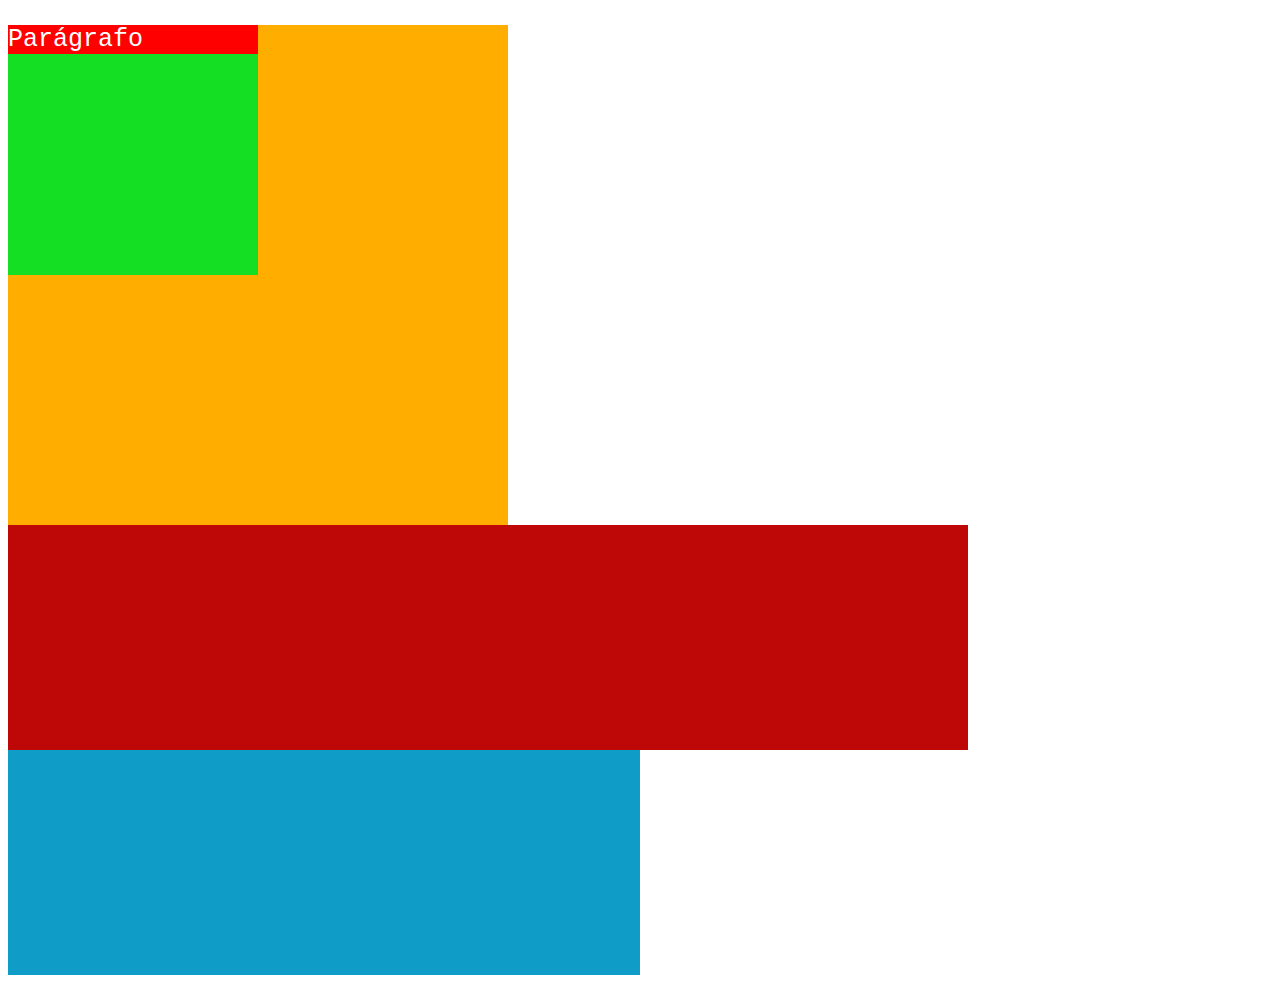
<file: ATIVIDADE 1/index.html>
<!DOCTYPE html>
<html lang="pt-br">
<head>
    <meta charset="UTF-8">
    <meta http-equiv="X-UA-Compatible" content="IE=edge">
    <meta name="viewport" content="width=device-width, initial-scale=1.0">
    <title>Atividade 01</title>
</head>
<body>
            <div style="background-color: #ffae00; width: 500px; height: 500px;">

                <div style="background-color: #15DF22; height: 50%; width: 50%;">
                
                <p style="color: white; background-color: red; 
                font-size: 25px; font-family: monospace; font-weight: 500;">Parágrafo</p>
                
                </div>

            </div>

            <div style="background-color: rgb(15, 156, 199); width: 50%; height: 50vh;">

                <div style="width: 75vw; height: 50%; background-color: rgb(190, 8, 8);"></div>

            </div>

            
</body>
</html>
</file>
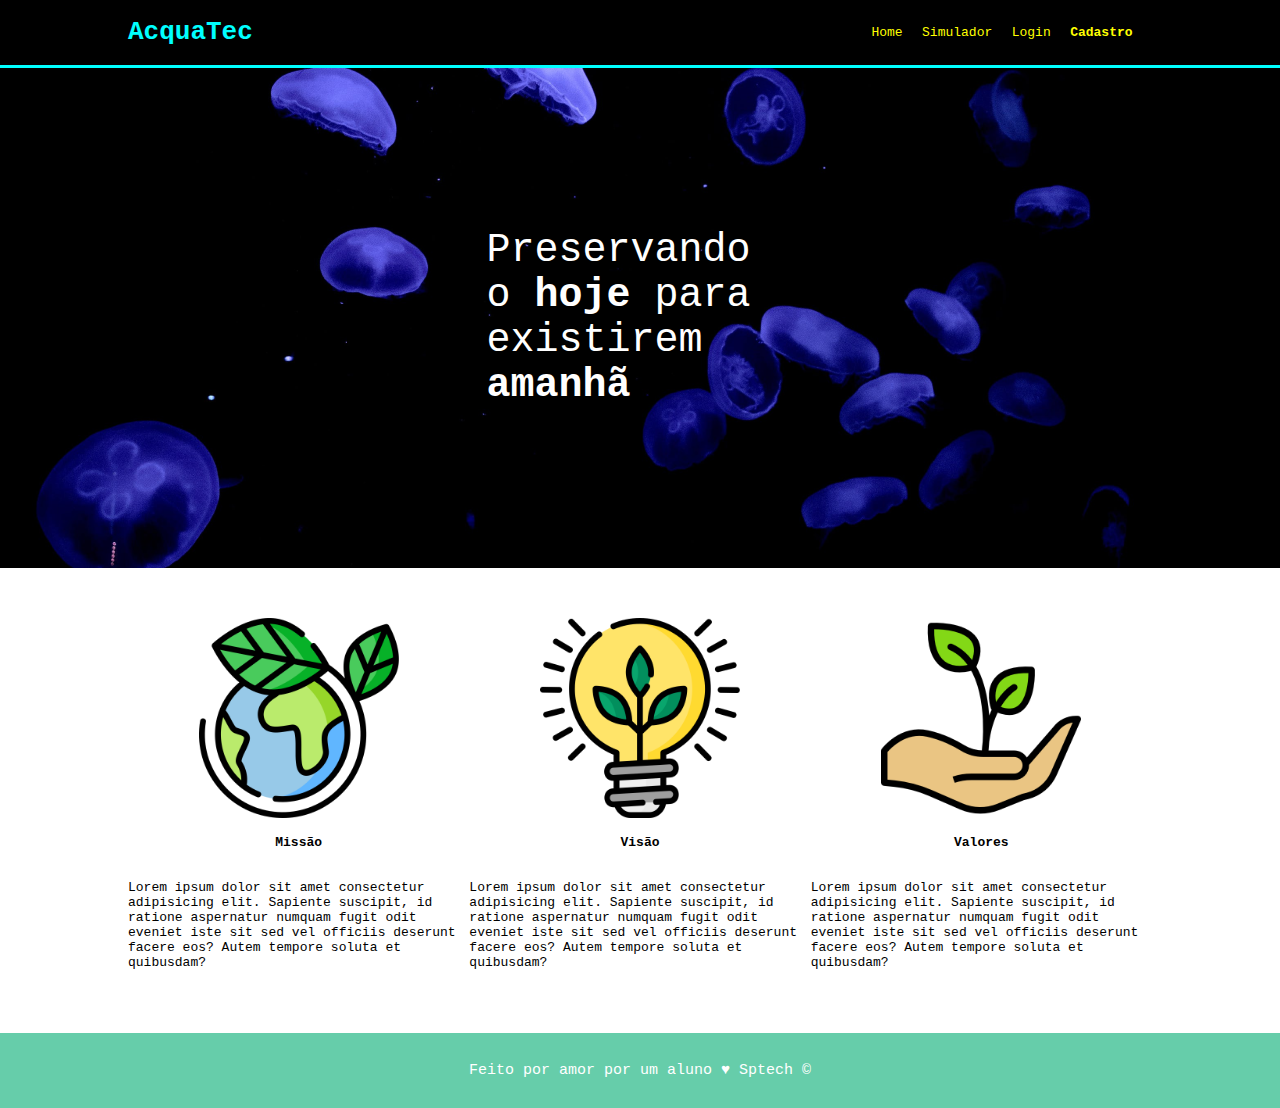
<file: ATIVIDADE 3/index.html>
<!DOCTYPE html>
<html lang="en">

<head>
    <meta charset="UTF-8">
    <meta http-equiv="X-UA-Compatible" content="IE=edge">
    <meta name="viewport" content="width=device-width, initial-scale=1.0">
    <title>Home</title>
    <link rel="stylesheet" href="style.css">
</head>

<body>

    <!-- COMEÇO DO CABEÇALHO -->

    <div class="header">
        <div class="container">
            <h1 class="title">AcquaTec</h1>

            <ul class="navBar">
                <li>
                    <a href="index.html">Home</a>
                </li>
                <li>
                    <a href="#">Simulador</a>
                </li>
                <li>
                    <a href="login.html">Login</a>
                </li>
                <li class="aqui">
                    <a href="cadastro.html">Cadastro</a>
                </li>
            </ul>
        </div>
    </div>

    <!-- FIM DO CABEÇALHO -->

    <!-- COMEÇO DO BANNER - INDEX -->

    <div class="banner">

        <div class="container">

            <p>
                Preservando o <span> hoje </span> para existirem <span>amanhã</span>
            </p>

        </div>

    </div>

    <!-- FIM DO BANNER - INDEX -->

    <!-- COMEÇO DO SOCIAL -->

    <div class="social">
        <div class="container">
            <div class="boxes">
                <div class="box">
                    <img src="imgs/planet-earth_color.png" alt="">
                    <h4> Missão </h4>
                    <p>
                        Lorem ipsum dolor sit amet consectetur adipisicing elit. Sapiente suscipit, id ratione aspernatur numquam fugit odit eveniet iste sit sed vel officiis deserunt facere eos? Autem tempore soluta et quibusdam?
                    </p>
                </div>

                <div class="box">
                    <img src="imgs/lightbulb_color.png" alt="">
                    <h4> Visão </h4>
                    <p>
                        Lorem ipsum dolor sit amet consectetur adipisicing elit. Sapiente suscipit, id ratione aspernatur numquam fugit odit eveniet iste sit sed vel officiis deserunt facere eos? Autem tempore soluta et quibusdam?
                    </p>
                </div>

                <div class="box">
                    <img src="imgs/growth_color.png" alt="">
                    <h4> Valores </h4>
                    <p>
                        Lorem ipsum dolor sit amet consectetur adipisicing elit. Sapiente suscipit, id ratione aspernatur numquam fugit odit eveniet iste sit sed vel officiis deserunt facere eos? Autem tempore soluta et quibusdam?
                    </p>
                </div>
            </div>
        </div>
    </div>

    <!-- FIM DO SOCIAL -->

    <!-- COMEÇO DO FOOTER -->

    <div class="footer">
        <div class="container">
            <p>
                Feito por amor por um aluno &hearts; Sptech &copy;
            </p>
        </div>
    </div>

    <!-- FIM DO FOOTER -->

</body>

</html>
</file>
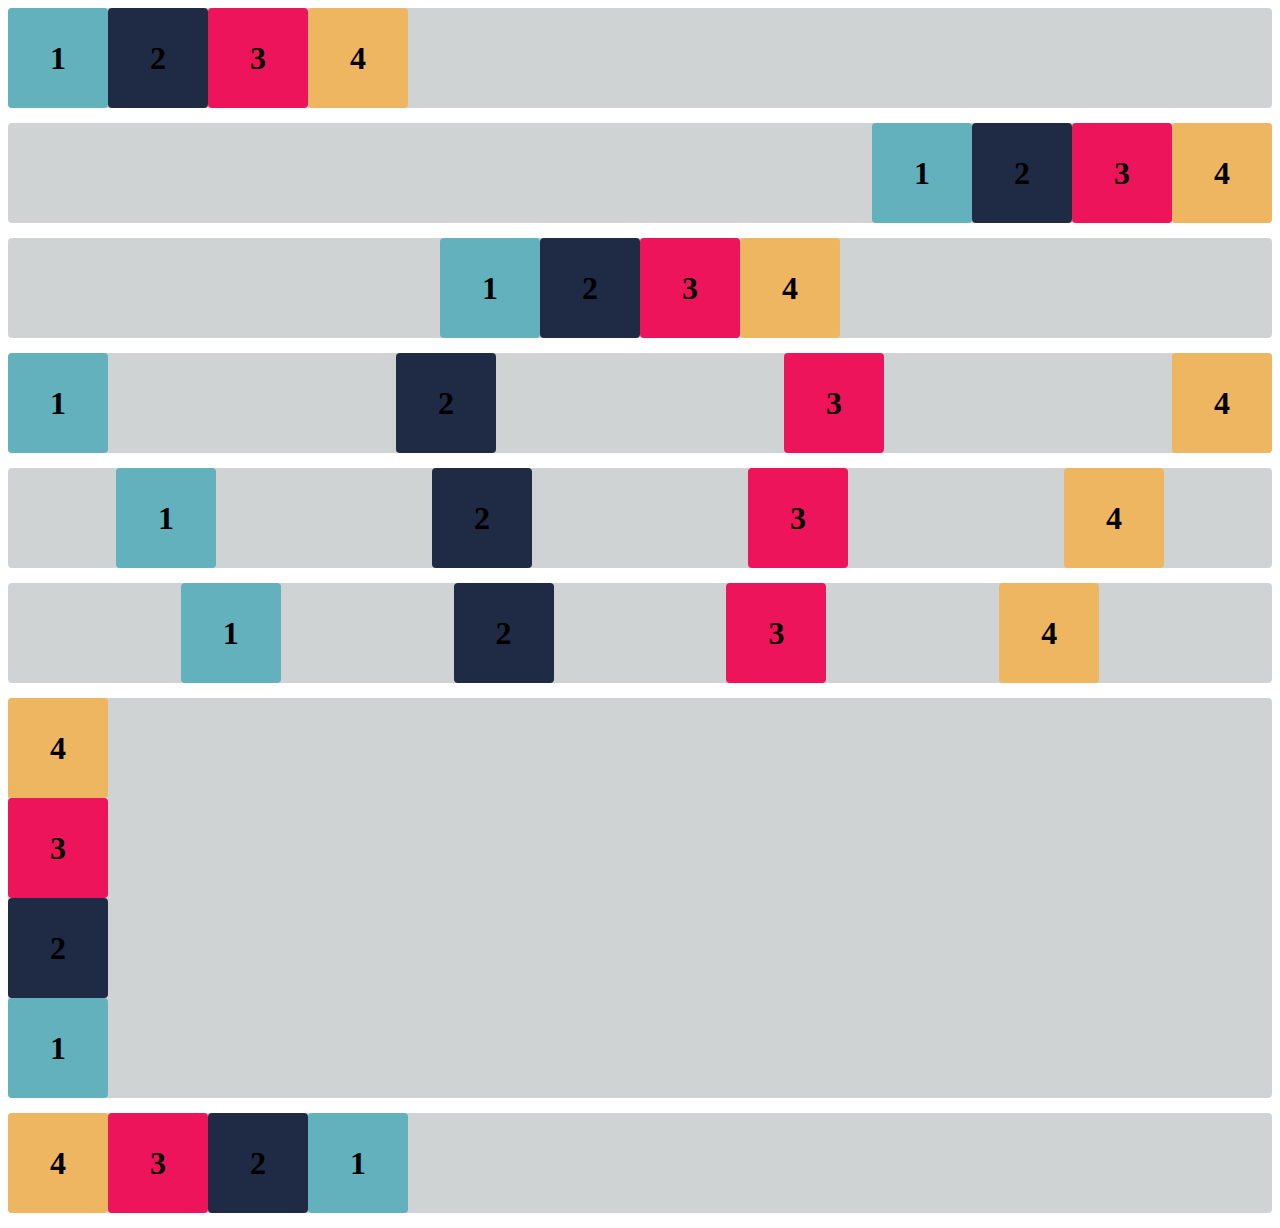
<file: ATIVIDADE 4/index.html>
<!DOCTYPE html>
<html lang="pt-BR">

<head>
    <meta charset="UTF-8">
    <meta http-equiv="X-UA-Compatible" content="IE=edge">
    <meta name="viewport" content="width=device-width, initial-scale=1.0">
    <title>Flex-box</title>
    <link rel="stylesheet" href="estilo.css">
</head>

<body>

    <div class="base container1">
        <div class="flex-item box1"><h1>1</h1></div>
        <div class="flex-item box2"><h1>2</h1></div>
        <div class="flex-item box3"><h1>3</h1></div>
        <div class="flex-item box4"><h1>4</h1></div>
    </div>
    <div class="base container2">
        <div class="flex-item box1"><h1>1</h1></div>
        <div class="flex-item box2"><h1>2</h1></div>
        <div class="flex-item box3"><h1>3</h1></div>
        <div class="flex-item box4"><h1>4</h1></div>
    </div>
    <div class="base container3">
        <div class="flex-item box1"><h1>1</h1></div>
        <div class="flex-item box2"><h1>2</h1></div>
        <div class="flex-item box3"><h1>3</h1></div>
        <div class="flex-item box4"><h1>4</h1></div>
    </div>
    <div class="base container4">
        <div class="flex-item box1"><h1>1</h1></div>
        <div class="flex-item box2"><h1>2</h1></div>
        <div class="flex-item box3"><h1>3</h1></div>
        <div class="flex-item box4"><h1>4</h1></div>
    </div>
    <div class="base container5">
        <div class="flex-item box1"><h1>1</h1></div>
        <div class="flex-item box2"><h1>2</h1></div>
        <div class="flex-item box3"><h1>3</h1></div>
        <div class="flex-item box4"><h1>4</h1></div>
    </div>
    <div class="base container6">
        <div class="flex-item box1"><h1>1</h1></div>
        <div class="flex-item box2"><h1>2</h1></div>
        <div class="flex-item box3"><h1>3</h1></div>
        <div class="flex-item box4"><h1>4</h1></div>
    </div>

    <div class="base container-exercicioB">
        <div class="flex-item box1"><h1>1</h1></div>
        <div class="flex-item box2"><h1>2</h1></div>
        <div class="flex-item box3"><h1>3</h1></div>
        <div class="flex-item box4"><h1>4</h1></div>
    </div>
    <div class="base container-desafio">
        <div class="flex-item box1"><h1>1</h1></div>
        <div class="flex-item box2"><h1>2</h1></div>
        <div class="flex-item box3"><h1>3</h1></div>
        <div class="flex-item box4"><h1>4</h1></div>
    </div>


</body>

</html>
</file>
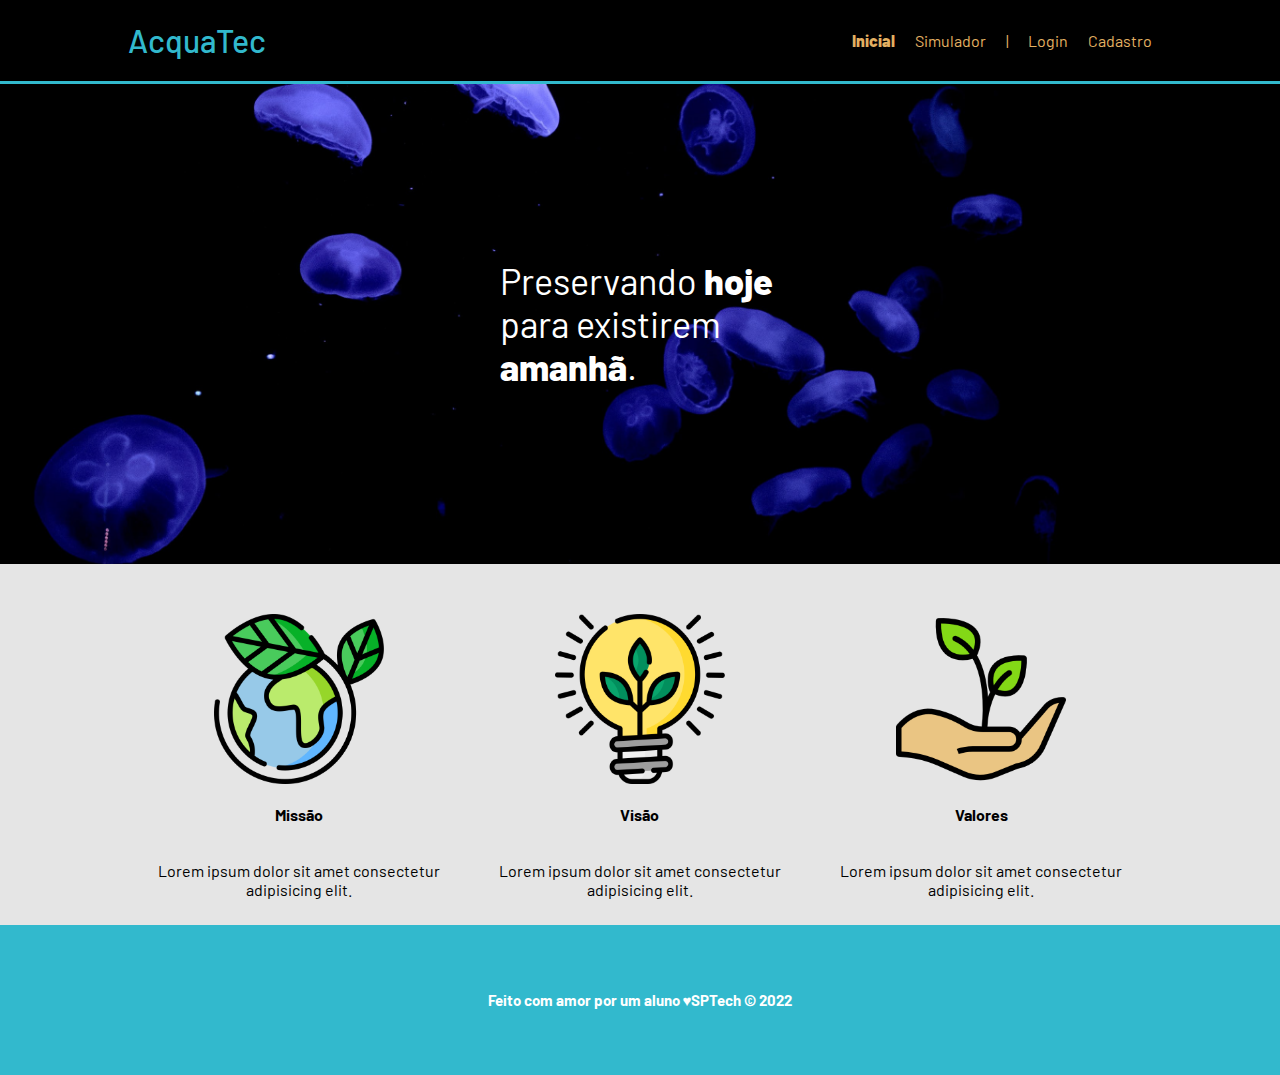
<file: ATIVIDADE 5/public/index.html>
<!DOCTYPE html>
<html lang="en">

<head>
    <meta charset="UTF-8">
    <meta http-equiv="X-UA-Compatible" content="IE=edge">
    <meta name="viewport" content="width=device-width, initial-scale=1.0">

    <title>AcquaTec | Página Inicial</title>

    <script src="./js/funcoes.js"></script>

    <link rel="icon" href="./assets/icon/favicon.ico">
    <link rel="stylesheet" href="./css/style.css">
    <link rel="preconnect" href="https://fonts.gstatic.com">
    <!-- <link
        href="https://fonts.googleapis.com/css2?family=Exo+2:ital,wght@0,100;0,200;0,300;0,400;0,500;0,600;0,700;0,800;0,900;1,100;1,200;1,300;1,400;1,500;1,600;1,700;1,800;1,900&display=swap"
        rel="stylesheet"> -->
</head>

<body>
    <div class="header">
        <div class="container">
            <h1 class="titulo">AcquaTec</h1>
            <ul class="navbar">
                <li class="agora">Inicial</li>
                <li>
                    <a href="./simulador.html">Simulador</a>
                </li>
                <li>|</li>
                <li>
                    <a href="./login.html">Login</a>
                </li>
                <li>
                    <a href="./cadastro.html">Cadastro</a>
                </li>
            </ul>
        </div>
    </div>

    <div class="banner">
        <div class="container">
            <p>
                Preservando <span>hoje</span> para existirem <span>amanhã</span>.
            </p>
        </div>
    </div>

    <div class="social">
        <div class="container">
            <div class="boxes">
                <div class="box">
                    <img src="./assets/imgs/planet-earth_color.png" alt="icone da missão">
                    <h4>Missão</h4>
                    <p>Lorem ipsum dolor sit amet consectetur adipisicing elit.</p>
                </div>

                <div class="box">
                    <img src="./assets/imgs/lightbulb_color.png" alt="icone da visão">
                    <h4>Visão</h4>
                    <p>Lorem ipsum dolor sit amet consectetur adipisicing elit.</p>
                </div>

                <div class="box">
                    <img src="./assets/imgs/growth_color.png" alt="icone dos valores">
                    <h4>Valores</h4>
                    <p>Lorem ipsum dolor sit amet consectetur adipisicing elit.</p>
                </div>
            </div>
        </div>


    </div>

    <!--footer inicio-->
    <div class="footer">
        <div class="container">
            <h4>Feito com amor por um aluno &hearts;SPTech &copy; 2022</h4>
        </div>
    </div>
    <!--footer fim-->
</body>

</html>
</file>
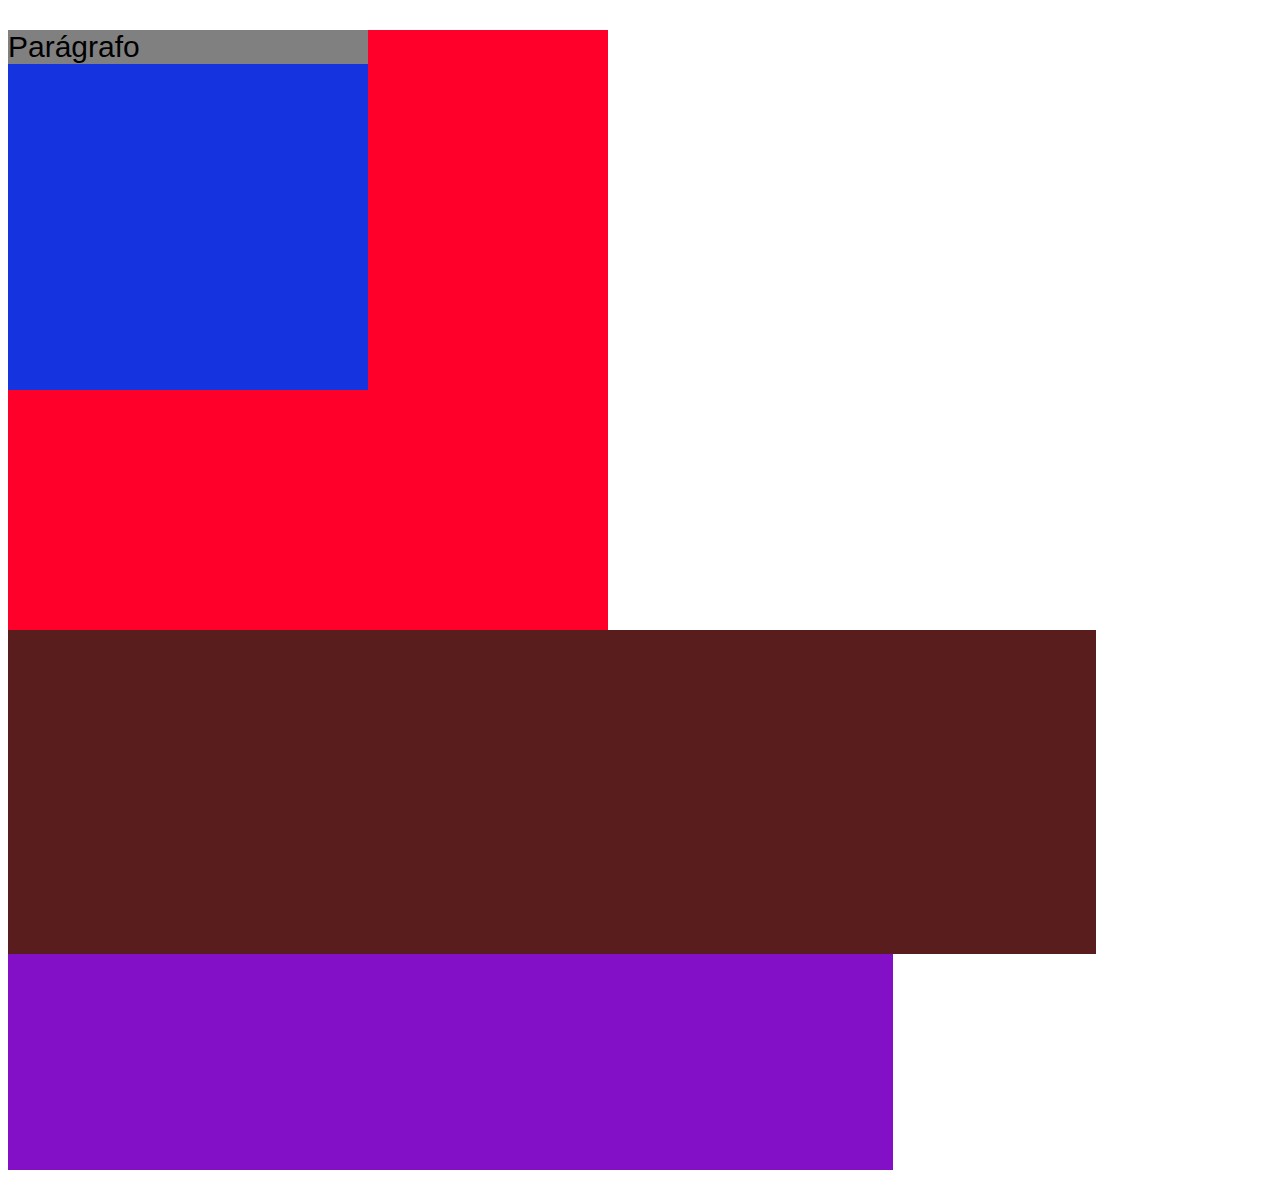
<file: ATIVIDADE 1/index2.html>
<!DOCTYPE html>
<html lang="pt-br">

<head>
    <meta charset="UTF-8">
    <meta http-equiv="X-UA-Compatible" content="IE=edge">
    <meta name="viewport" content="width=device-width, initial-scale=1.0">
    <title>Atividade 01 - INTERNO</title>

    <style>
        .A {
            background-color: #ff002b;
            width: 600px;
            height: 600px;
        }
        
        .B {
            background-color: #1533df;
            height: 60%;
            width: 60%;
        }
        
        .C {
            color: black;
            background-color: gray;
            font-size: 30px;
            font-family: Impact, Haettenschweiler, 'Arial Narrow Bold', sans-serif;
            font-weight: 200;
        }
        
        .D {
            background-color: rgb(131, 15, 199);
            width: 70%;
            height: 60vh;
        }
        
        .E {
            width: 85vw;
            height: 60%;
            background-color: rgb(90, 29, 29);
        }
    </style>
</head>

<body>
    <div class="A">

        <div class="B">

            <p class="C">Parágrafo</p>

        </div>

    </div>

    <div class="D">

        <div class="E"></div>

    </div>


</body>

</html>
</file>
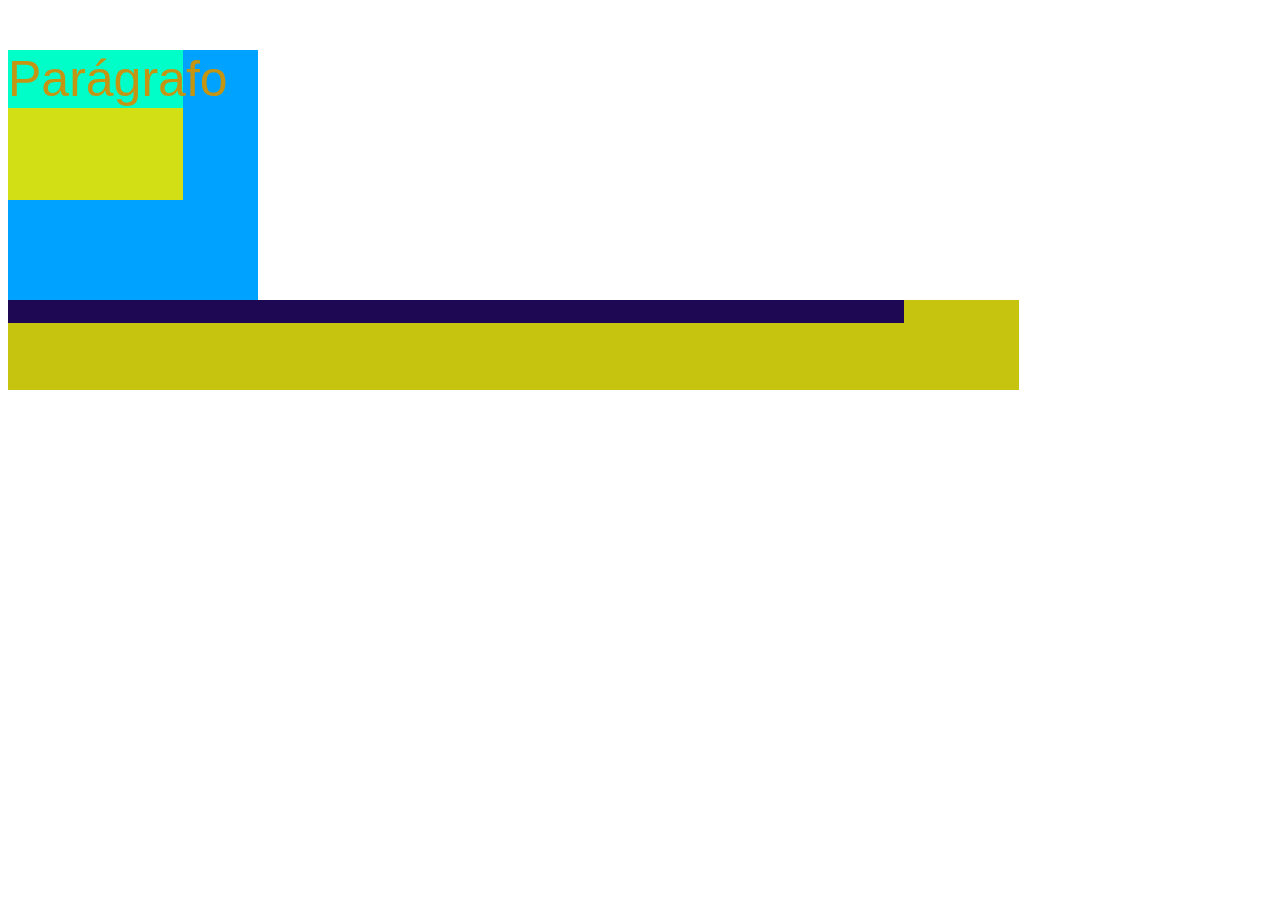
<file: ATIVIDADE 1/index3.html>
<!DOCTYPE html>
<html lang="pt-br">
<head>
    <meta charset="UTF-8">
    <meta http-equiv="X-UA-Compatible" content="IE=edge">
    <meta name="viewport" content="width=device-width, initial-scale=1.0">
    <title>Atividade 01 - EXTERNO</title>
    <link rel="stylesheet" href="style.css">
</head>
<body>
    <div class="A">

        <div class="B">
        
        <p class="C">Parágrafo</p>
        
        </div>

    </div>

    <div class="D">

        <div class="E"></div>

    </div>

    
</body>
</html>
</file>
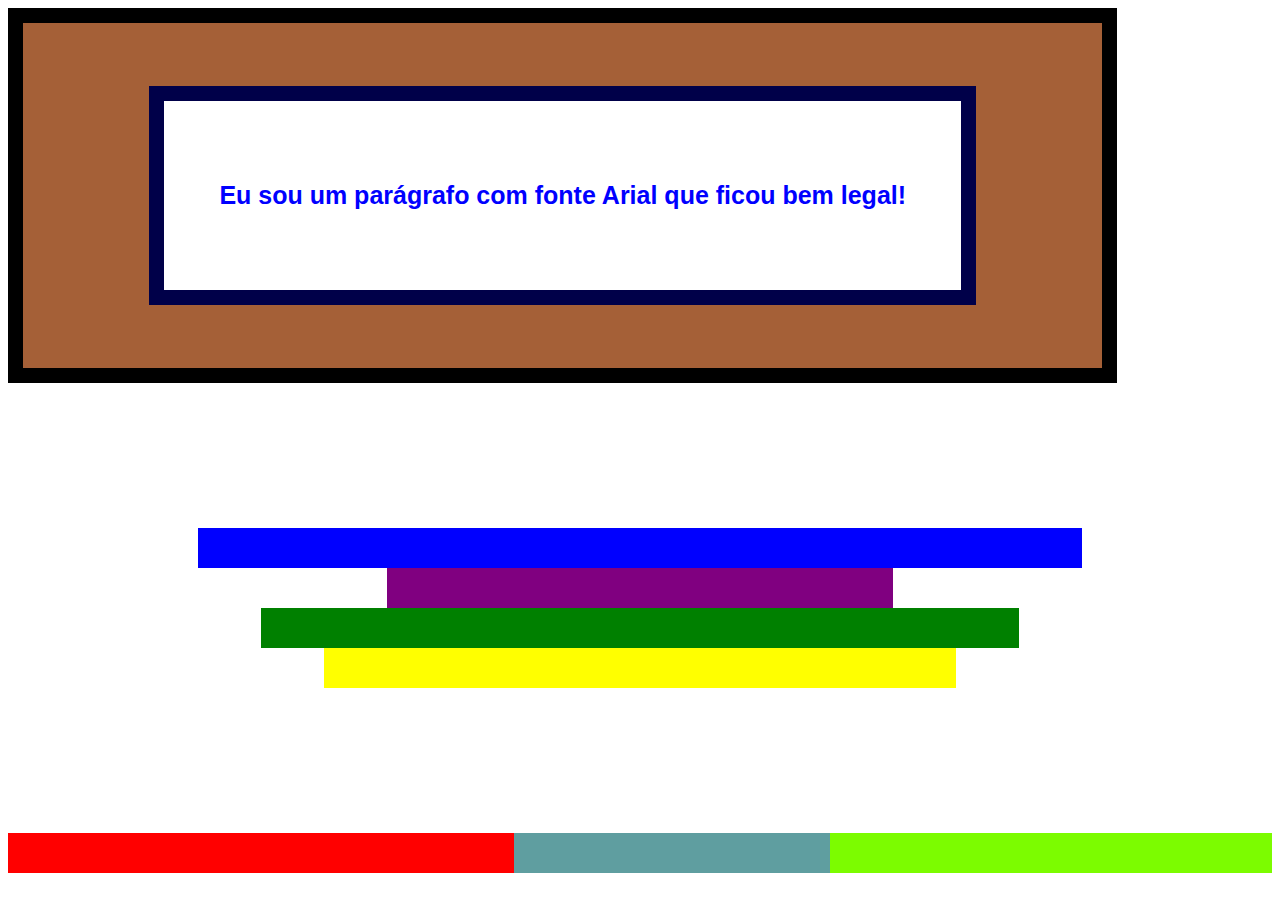
<file: ATIVIDADE 2/desafio.html>
<!DOCTYPE html>
<html lang="en">
<head>
    <meta charset="UTF-8">
    <meta http-equiv="X-UA-Compatible" content="IE=edge">
    <meta name="viewport" content="width=device-width, initial-scale=1.0">
    <title>Desafio</title>
    <link rel="stylesheet" href="desafio.css">
</head>

<body>

    <div class="A">

        <div class="B">

            <p>Eu sou um parágrafo com fonte Arial que ficou bem legal!</p>


        </div>

    </div>


    <div class="C">

        <div class="D"></div>

        <div class="E"></div>

        <div class="F"></div>

        <div class="G"></div>

    </div>

    <div class="H">

        <div class="I"></div>
        
        <div class="J"></div>

        <div class="K"></div>

    </div>

</body>

</html>
</file>
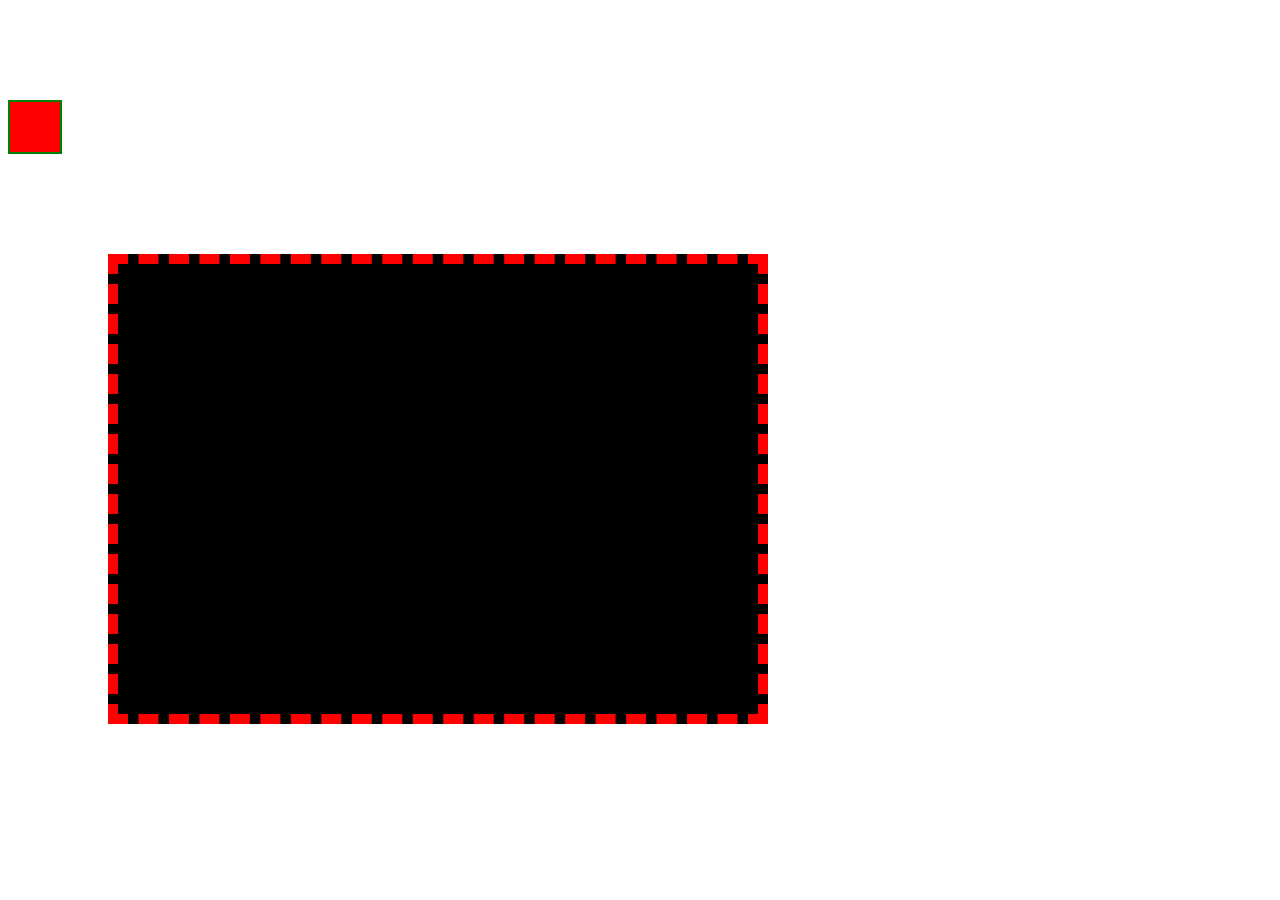
<file: ATIVIDADE 2/Index1.html>
<!DOCTYPE html>
<html lang="en">
<head>
    <meta charset="UTF-8">
    <meta http-equiv="X-UA-Compatible" content="IE=edge">
    <meta name="viewport" content="width=device-width, initial-scale=1.0">
    <title>Atividade 02 (1)</title>
    <link rel="stylesheet" href="style1.css">
</head>
<body>
            <div class="A"></div>

            <div class="B"></div>
</body>
</html>
</file>
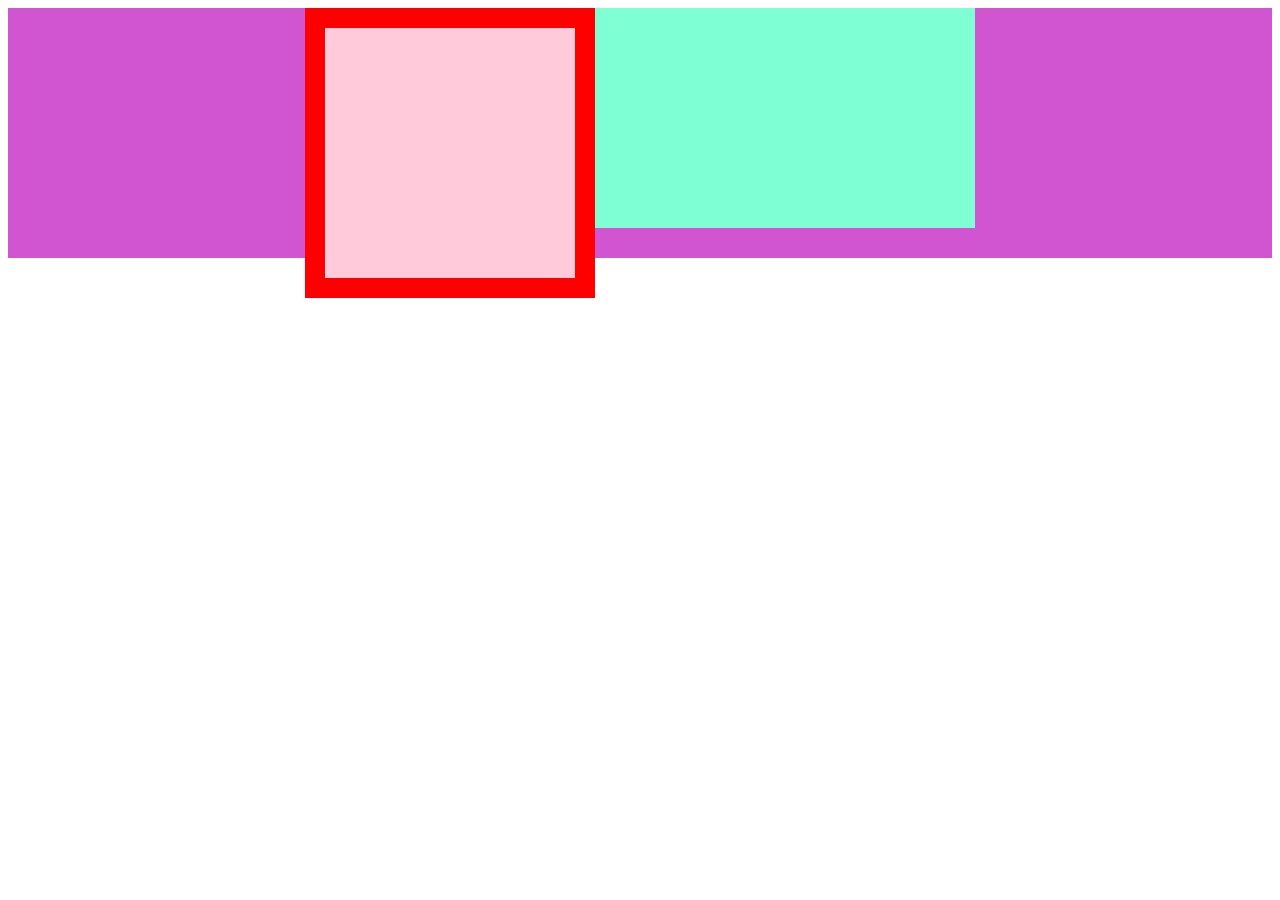
<file: ATIVIDADE 2/index2.html>
<!DOCTYPE html>
<html lang="en">
<head>
    <meta charset="UTF-8">
    <meta http-equiv="X-UA-Compatible" content="IE=edge">
    <meta name="viewport" content="width=device-width, initial-scale=1.0">
    <title>Atividade 02 (2)</title>
    <link rel="stylesheet" href="style2.css">
</head>
<body>
            <div class="A">

                <div class="B"></div>
                <div class="C"></div>

            </div>

            
</body>
</html>
</file>
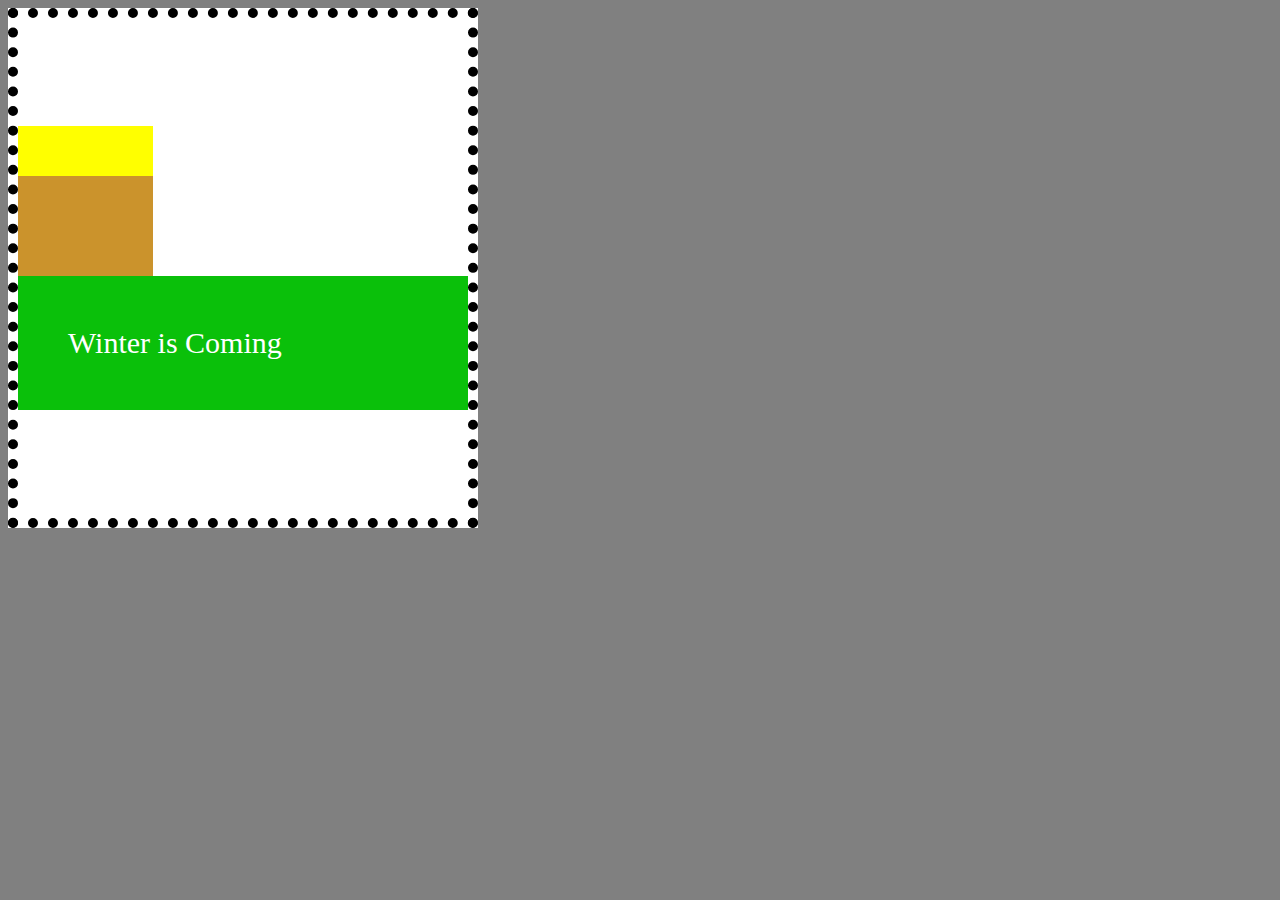
<file: ATIVIDADE 2/index3.html>
<!DOCTYPE html>
<html lang="pt-br">
<head>
    <meta charset="UTF-8">
    <meta http-equiv="X-UA-Compatible" content="IE=edge">
    <meta name="viewport" content="width=device-width, initial-scale=1.0">
    <title>Atividade 02 (3)</title>
    <link rel="stylesheet" href="style3.css">
</head>
<body class="body">

    <div class="B">

            <div class="C"></div>
            <div class="D"></div>
            <div class="E"> Winter is Coming </div>

    </div>
    
</body>
</html>
</file>
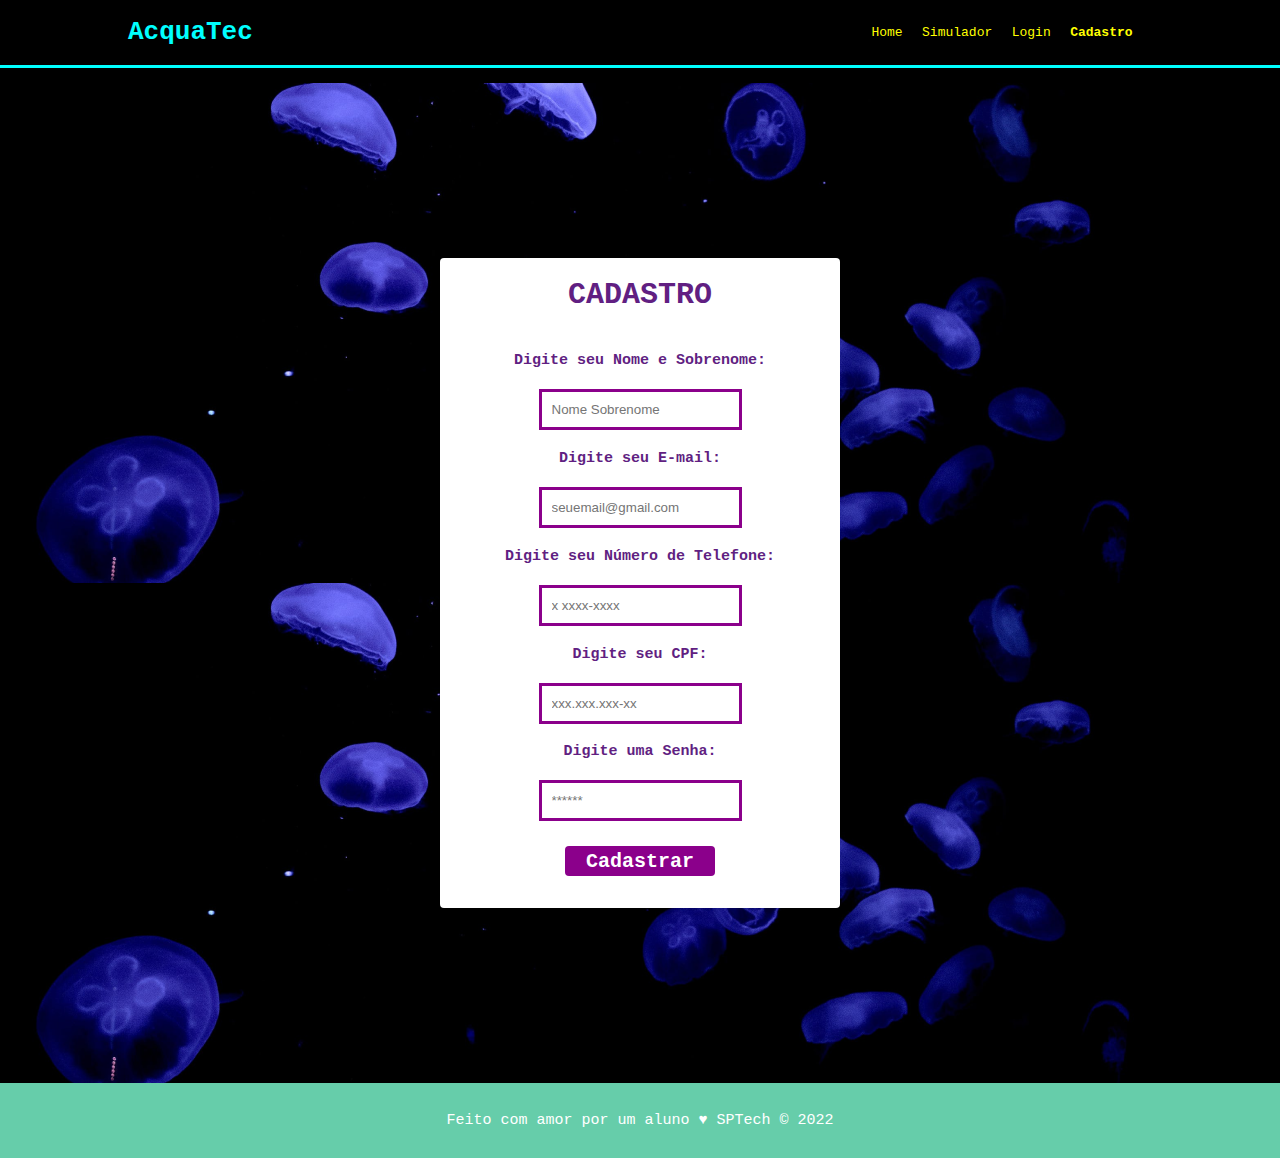
<file: ATIVIDADE 3/cadastro.html>
<!DOCTYPE html>
<html lang="pt-br">

<head>
    <meta charset="UTF-8">
    <meta http-equiv="X-UA-Compatible" content="IE=edge">
    <meta name="viewport" content="width=device-width, initial-scale=1.0">
    <title>Cadastro</title>
    <link rel="stylesheet" href="style.css">
</head>

<body>

    <!-- COMEÇO DO CABEÇALHO -->

    <div class="header">
        <div class="container">
            <h1 class="title">AcquaTec</h1>

            <ul class="navBar">
                <li>
                    <a href="index.html">Home</a>
                </li>
                <li>
                    <a href="#">Simulador</a>
                </li>
                <li>
                    <a href="login.html">Login</a>
                </li>
                <li class="aqui">
                    <a href="cadastro.html">Cadastro</a>
                </li>
            </ul>
        </div>
    </div>

    <!-- FIM DO CABEÇALHO -->

    <<!-- COMEÇO DO BANNER - CADASTRO -->

        <div class="banner-c">

            <div class="container">

                <div class="card-c">

                    <h1>CADASTRO</h1>

                    <h4>Digite seu Nome e Sobrenome:</h4>
                    <input type="text" placeholder="Nome Sobrenome">

                    <h4>Digite seu E-mail:</h4>
                    <input type="text" placeholder="seuemail@gmail.com">

                    <h4>Digite seu Número de Telefone:</h4>
                    <input type="text" placeholder="x xxxx-xxxx">

                    <h4>Digite seu CPF:</h4>
                    <input type="text" placeholder="xxx.xxx.xxx-xx">

                    <h4>Digite uma Senha:</h4>
                    <input type="password" placeholder="******">



                    <button>Cadastrar</button>

                </div>
            </div>
        </div>

        <!-- FIM DO BANNER - CADASTRO  -->

        <!-- COMEÇO DO FOOTER -->

        <div class="footer">
            <div class="container">
                <p>
                    Feito com amor por um aluno &hearts; SPTech &copy; 2022
                </p>
            </div>
        </div>

        <!-- FIM DO FOOTER -->

</body>

</html>
</file>
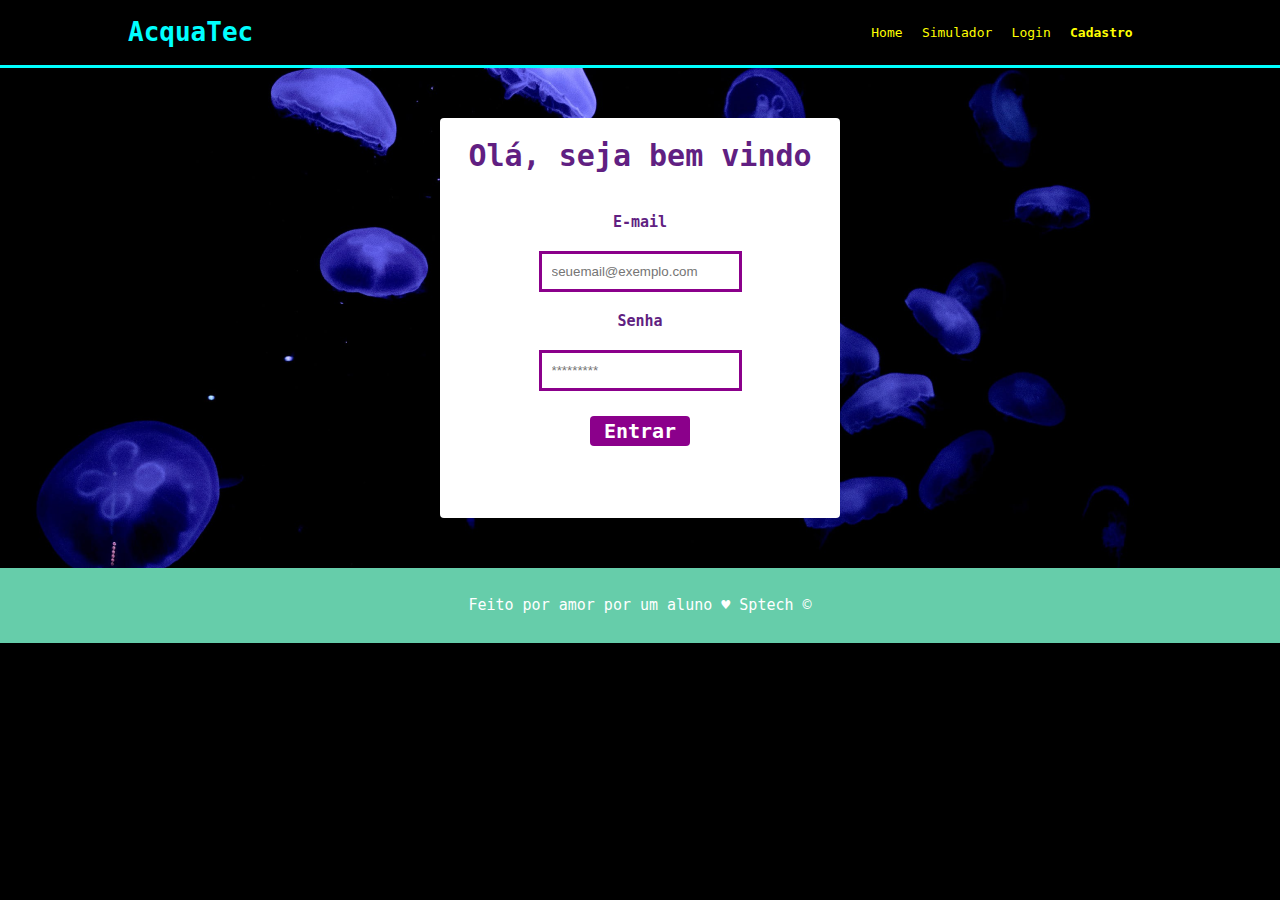
<file: ATIVIDADE 3/login.html>
<!DOCTYPE html>
<html lang="pt-br">

<head>
    <meta charset="UTF-8">
    <meta http-equiv="X-UA-Compatible" content="IE=edge">
    <meta name="viewport" content="width=device-width, initial-scale=1.0">
    <title>Login</title>
    <link rel="stylesheet" href="style.css">
</head>

<body>

    <!-- COMEÇO DO HEADER -->

    <div class="header">
        <div class="container">
            <h1 class="title">AcquaTec</h1>

            <ul class="navBar">
                <li>
                    <a href="index.html">Home</a>
                </li>
                <li>
                    <a href="#">Simulador</a>
                </li>
                <li>
                    <a href="login.html">Login</a>
                </li>
                <li class="aqui">
                    <a href="cadastro.html">Cadastro</a>
                </li>
            </ul>
        </div>
    </div>

    <!-- FIM DO HEADER -->

    <!-- COMEÇO DO BANNER -->

    <div class="banner">

        <div class="container">

            <div class="card-l">

                <h1> Olá, seja bem vindo </h1>
                <h4> E-mail </h4>
                <input type="text" placeholder="seuemail@exemplo.com">

                <h4> Senha </h4>
                <input type="password" placeholder="*********">
                <button> Entrar </button>

            </div>


        </div>

    </div>

    <!-- FIM DO BANNER -->


    <!-- COMEÇO DO FOOTER -->

    <div class="footer">
        <div class="container">
            <p>
                Feito por amor por um aluno &hearts; Sptech &copy;
            </p>
        </div>
    </div>

    <!-- FIM DO FOOTER -->

</body>

</html>
</file>
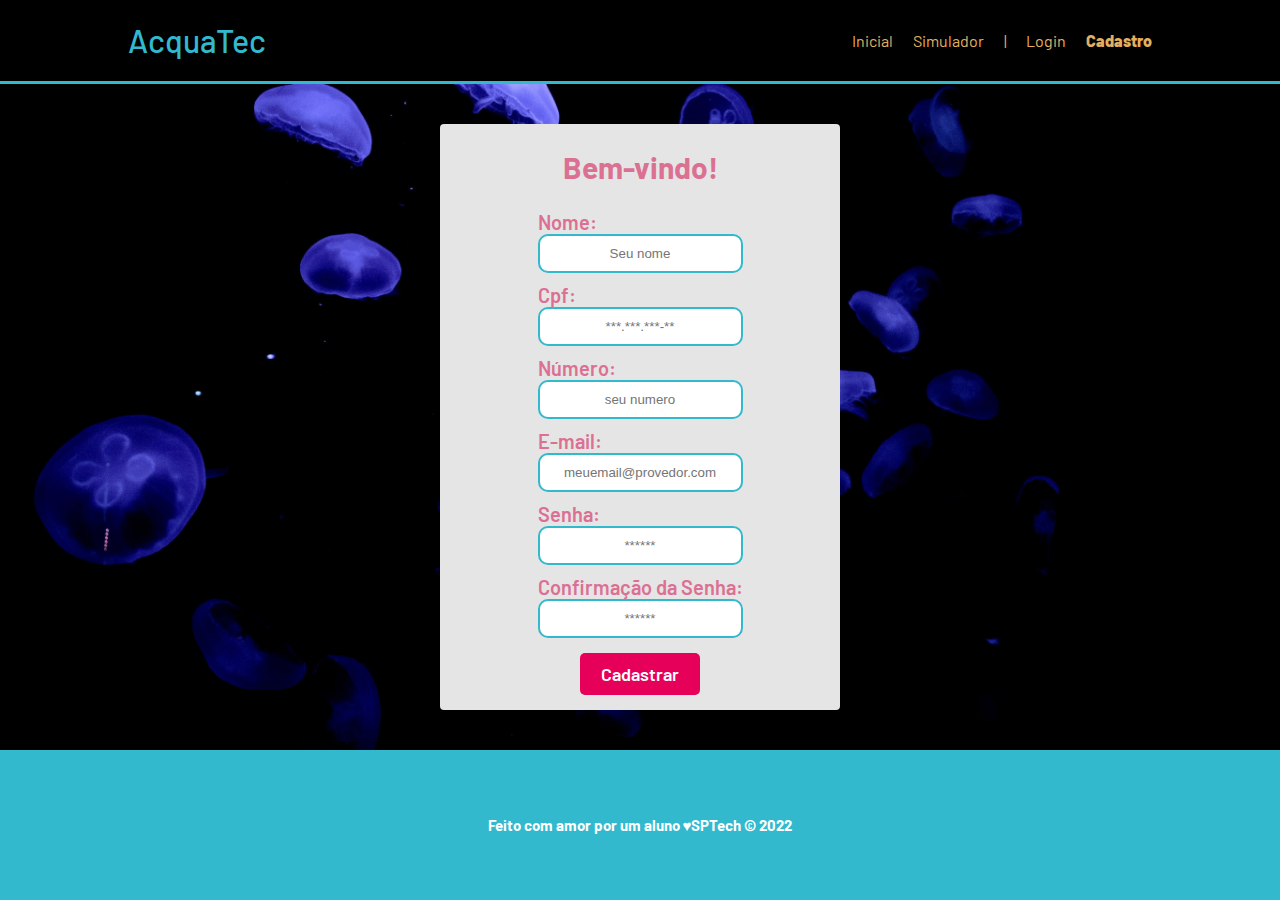
<file: ATIVIDADE 5/public/cadastro.html>
<!DOCTYPE html>
<html lang="pt-br">

<head>
    <meta charset="UTF-8">
    <meta http-equiv="X-UA-Compatible" content="IE=edge">
    <meta name="viewport" content="width=device-width, initial-scale=1.0">

    <title>AcquaTec | Cadastro</title>


    <script src="./js/funcoes.js"></script>


    <link rel="icon" href="./assets/icon/favicon.ico">
    <link rel="stylesheet" href="./css/style.css">
    <link rel="preconnect" href="https://fonts.gstatic.com">
    <link
        href="https://fonts.googleapis.com/css2?family=Exo+2:ital,wght@0,100;0,200;0,300;0,400;0,500;0,600;0,700;0,800;0,900;1,100;1,200;1,300;1,400;1,500;1,600;1,700;1,800;1,900&display=swap"
        rel="stylesheet">
</head>

<body>

    <!--header inicio-->
    <div class="header">
        <div class="container">
            <h1 class="titulo">AcquaTec</h1>
            <ul class="navbar">
                <li>
                    <a href="./index.html">
                        Inicial
                    </a>
                </li>
                <li>
                    <a href="./simulador.html">Simulador</a>
                </li>
                <li>|</li>
                <li>
                    <a href="./login.html">Login</a>
                </li>
                <li class="agora">
                    <a href="./cadastro.html">Cadastro</a>
                </li>
            </ul>
        </div>
    </div>
    <!--header fim-->


    <div class="banner ">
        <div class="alerta_erro">
            <div class="card_erro" id="cardErro">
                <span id="mensagem_erro"></span>
            </div>
        </div>
        <div class="container tamanho-conteudo">
            <div class="card medio">
                <h2>Bem-vindo!</h2>
                <div class="formulario">

                    <!--
                         Para inserir mais um campo, copie uma das inputs abaixo.
                         Assim que inserir vá para o script abaixo.
                     -->

                    <span class="tipo_campo">Nome:</span>
                    <input id="nome_input" type="text" placeholder="Seu nome">

                    <span class="tipo_campo">Cpf:</span>
                    <input id="cpf_input" type="text" placeholder="***.***.***-**">

                    <span class="tipo_campo">Número:</span>
                    <input id="numero_input" type="text" placeholder="seu numero">

                    <span class="tipo_campo">E-mail:</span>
                    <input id="email_input" type="text" placeholder="meuemail@provedor.com">

                    <span class="tipo_campo">Senha:</span>
                    <input id="senha_input" type="password" placeholder="******">

                    <span class="tipo_campo">Confirmação da Senha:</span>
                    <input id="confirmacao_senha_input" type="password" placeholder="******">

                    <button class="btn" onclick="cadastrar()">Cadastrar</button>

                </div>
                <div id="div_aguardar" class="loading-div">
                    <img src="./assets/circle-loading.gif" id="loading-gif">
                </div>

                <div id="div_erros_login">

                </div>
            </div>
        </div>
    </div>

    <!--footer inicio-->
    <div class="footer">
        <div class="container">
            <h4>Feito com amor por um aluno &hearts;SPTech &copy; 2022</h4>
        </div>
    </div>
    <!--footer fim-->


</body>

</html>

<script>
    function cadastrar() {
        aguardar();

        //Recupere o valor da nova input pelo nome do id
        // Agora vá para o método fetch logo abaixo
        var nomeVar = nome_input.value;
        var cpfVar = cpf_input.value;
        var numeroVar = numero_input.value;
        var emailVar = email_input.value;
        var senhaVar = senha_input.value;
        var confirmacaoSenhaVar = confirmacao_senha_input.value;

        if (nomeVar == "" || emailVar == "" || senhaVar == "" || confirmacaoSenhaVar == "") {
            cardErro.style.display = "block"
            mensagem_erro.innerHTML = "Preencha todos os campos para prosseguir!";

            finalizarAguardar();
            return false;
        }
        else {
            setInterval(sumirMensagem, 5000)
        }

        if (emailVar.indexOf("@") == -1 || emailVar.indexOf(".com") == -1) {
            cardErro.style.display = "block"
            mensagem_erro.innerHTML = "Ops, e-mail inválido! Verifique e tente novamente.";
            finalizarAguardar();
            return false;
        }
        else {
            setInterval(sumirMensagem, 5000)
        }

        if (senhaVar != confirmacaoSenhaVar) {
            cardErro.style.display = "block"
            mensagem_erro.innerHTML = "As senhas inseridas devem ser iguais para prosseguir!";
            finalizarAguardar();
            return false;
        }
        else {
            setInterval(sumirMensagem, 5000)
        }

        // Enviando o valor da nova input
        fetch("/usuarios/cadastrar", {
            method: "POST",
            headers: {
                "Content-Type": "application/json"
            },
            body: JSON.stringify({
                // crie um atributo que recebe o valor recuperado aqui
                // Agora vá para o arquivo routes/usuario.js
                nomeServer: nomeVar,
                cpfServer: cpfVar,
                numeroServer: numeroVar,
                emailServer: emailVar,
                senhaServer: senhaVar
            })
        }).then(function (resposta) {

            console.log("resposta: ", resposta);

            if (resposta.ok) {
                cardErro.style.display = "block"
                mensagem_erro.innerHTML = "Cadastro realizado com sucesso!";
                window.location = "login.html";
                limparFormulario();
                finalizarAguardar();
            } else {
                throw ("Houve um erro ao tentar realizar o cadastro!");
            }
        }).catch(function (resposta) {
            console.log(`#ERRO: ${resposta}`);
            finalizarAguardar();
        });

        return false;
    }

    function sumirMensagem() {
        cardErro.style.display = "none"
    }

</script>
</file>
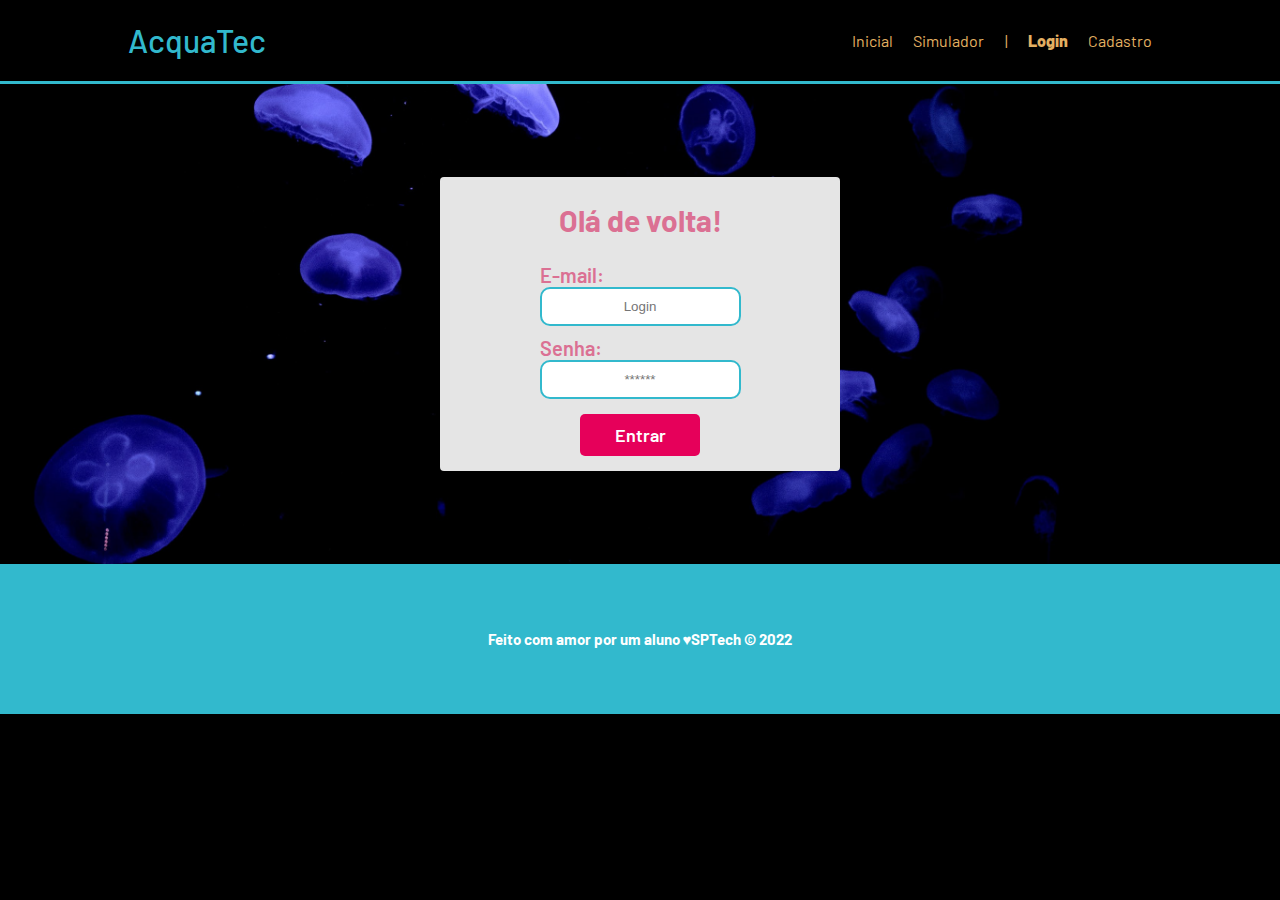
<file: ATIVIDADE 5/public/login.html>
<!DOCTYPE html>
<html lang="pt-br">

<head>
    <meta charset="UTF-8">
    <meta http-equiv="X-UA-Compatible" content="IE=edge">
    <meta name="viewport" content="width=device-width, initial-scale=1.0">

    <title>AcquaTec | Login</title>

    <script src="./js/funcoes.js"></script>

    <link rel="icon" href="./assets/icon/favicon.ico">
    <link rel="stylesheet" href="./css/style.css">
    <link rel="preconnect" href="https://fonts.gstatic.com">
    <link
        href="https://fonts.googleapis.com/css2?family=Exo+2:ital,wght@0,100;0,200;0,300;0,400;0,500;0,600;0,700;0,800;0,900;1,100;1,200;1,300;1,400;1,500;1,600;1,700;1,800;1,900&display=swap"
        rel="stylesheet">
</head>

<body>

    <!--Header-->

    <div class="header">
        <div class="container">
            <h1 class="titulo">AcquaTec</h1>
            <ul class="navbar">
                <li>
                    <a href="./index.html">
                        Inicial
                    </a>
                </li>
                <li>
                    <a href="./simulador.html">Simulador</a>
                </li>
                <li>|</li>
                <li class="agora">
                    <a href="./login.html">Login</a>
                </li>
                <li>
                    <a href="./cadastro.html">Cadastro</a>
                </li>
            </ul>
        </div>
    </div>


    <div class="banner">
        <div class="alerta_erro">
            <div class="card_erro" id="cardErro">
                <span id="mensagem_erro"></span>
            </div>
        </div>
        <div class="container">
            <div class="card">
                <h2>Olá de volta!</h2>
                <div class="formulario">


                    <span class="tipo_campo">E-mail:</span>
                    <input id="email_input" type="text" placeholder="Login">

                    <span class="tipo_campo">Senha:</span>
                    <input id="senha_input" type="password" placeholder="******">

                    <button class="btn" onclick="entrar()">Entrar</button>


                </div>

                <div id="div_aguardar" class="loading-div">
                    <img src="./assets/circle-loading.gif" id="loading-gif">
                </div>

                <div id="div_erros_login">

                </div>
            </div>
        </div>
    </div>

    <!--footer inicio-->
    <div class="footer">
        <div class="container">
            <h4>Feito com amor por um aluno &hearts;SPTech &copy; 2022</h4>
        </div>
    </div>
    <!--footer fim-->

</body>

</html>

<script>


    function entrar() {
        aguardar();

        var emailVar = email_input.value;
        var senhaVar = senha_input.value;

        // TODO: VERIFICAR AS VALIDAÇÕES QUE ELES ESTÃO APRENDENDO EM ALGORITMOS 
        if (emailVar == "" || senhaVar == "") {
            cardErro.style.display = "block"
            mensagem_erro.innerHTML = "Preencha todos os campos para prosseguir!";
            finalizarAguardar();
            return false;
        }
        else {
            setInterval(sumirMensagem, 5000)
        }

        if (emailVar.indexOf("@") == -1 || emailVar.indexOf(".com") == -1) {
            cardErro.style.display = "block"
            mensagem_erro.innerHTML = "Ops, e-mail inválido! Verifique e tente novamente.";
            finalizarAguardar();
            return false;
        }
        else {
            setInterval(sumirMensagem, 5000)
        }

        console.log("FORM LOGIN: ", emailVar);
        console.log("FORM SENHA: ", senhaVar);

        fetch("/usuarios/autenticar", {
            method: "POST",
            headers: {
                "Content-Type": "application/json"
            },
            body: JSON.stringify({
                emailServer: emailVar,
                senhaServer: senhaVar
            })
        }).then(function (resposta) {
            console.log("ESTOU NO THEN DO entrar()!")

            if (resposta.ok) {
                console.log(resposta);

                resposta.json().then(json => {
                    console.log(json);
                    console.log(JSON.stringify(json));

                    sessionStorage.EMAIL_USUARIO = json.email;
                    sessionStorage.NOME_USUARIO = json.nome;
                    sessionStorage.ID_USUARIO = json.id;

                    setTimeout(function () {
                        window.location = "./dashboard/cards.html";
                    }, 1000); // apenas para exibir o loading

                });

            } else {

                console.log("Houve um erro ao tentar realizar o login!");

                resposta.text().then(texto => {
                    console.error(texto);
                    finalizarAguardar(texto);
                });
            }

        }).catch(function (erro) {
            console.log(erro);
        })

        return false;
    }

    function sumirMensagem() {
        cardErro.style.display = "none"
    }

</script>
</file>
<file: ATIVIDADE 3/style.css>
body {
    margin: 0;
    background-color: black;
    font-family: monospace;
}


/*  INÍCIO DO CABEÇALHO */

.header {
    border-bottom: 3px solid aqua;
}

.container {
    width: 80%;
    margin: auto;
    display: flex;
}

.header .container {
    justify-content: space-between;
}

.header ul .aqui {
    font-weight: bold;
}

ul {
    color: rgb(255, 255, 0);
}

.title {
    color: aqua;
    width: fit-content;
}

.navBar {
    list-style: none;
    display: flex;
    justify-content: space-evenly;
    width: 300px;
    padding: 0;
    align-items: center;
}

a {
    text-decoration: none;
    color: yellow;
}


/*  FIM DO CABEÇALHO */


/*  INÍCIO DO BANNER - INDEX */

.banner {
    background-image: url(imgs/bg-jelly-fish-para-home.png);
    height: 500px;
    color: white;
    display: flex;
}

.banner .container p span {
    font-weight: bold;
}

.banner .container {
    justify-content: center;
    font-size: 40px;
}

.banner .container p {
    width: 30%;
}


/*  FIM DO BANNER - INDEX */


/*  COMEÇO DO BANNER - LOGIN */

.banner .container .card-l {
    background-color: white;
    height: 400px;
    width: 400px;
    display: flex;
    flex-direction: column;
    color: rgb(97, 31, 130);
    align-items: center;
    border-radius: 4px;
}

.card-l h1 {
    font-size: 30px;
}

.card-l h4 {
    font-size: 15px;
}

.card-l input {
    border: darkmagenta solid 3px;
    padding: 10px;
}

.card-l button {
    height: 30px;
    width: 100px;
    background-color: darkmagenta;
    margin-top: 25px;
    font-size: 20px;
    font: bold 20px monospace;
    border: 0;
    border-radius: 4px;
    color: white;
    cursor: pointer;
}


/*  FIM DO BANNER - LOGIN */


/*  COMEÇO DO BANNER - CADASTRO */

.banner-c {
    background-image: url(imgs/bg-jelly-fish-para-home.png);
    height: 1000px;
    color: white;
    display: flex;
}

.banner-c .container p span {
    font-weight: bold;
}

.banner-c .container {
    justify-content: center;
    font-size: 40px;
}

.banner-c .container p {
    width: 30%;
}

.banner-c .container .card-c {
    background-color: white;
    height: 650px;
    width: 400px;
    display: flex;
    flex-direction: column;
    color: rgb(97, 31, 130);
    align-items: center;
    border-radius: 4px;
}

.card-c h1 {
    font-size: 30px;
}

.card-c h4 {
    font-size: 15px;
}

.card-c input {
    border: darkmagenta solid 3px;
    padding: 10px;
}

.card-c button {
    height: 30px;
    width: 150px;
    background-color: darkmagenta;
    margin-top: 25px;
    font-size: 20px;
    font: bold 20px monospace;
    border: 0;
    border-radius: 4px;
    color: white;
    cursor: pointer;
}


/*  FIM DO BANNER - CADASTRO */


/*  COMEÇO DO SOCIAL */

.social {
    background-color: white;
    display: flex;
}

.box img {
    width: 200px;
}

.social .container .boxes {
    display: flex;
}

.box {
    display: flex;
    margin-top: 50px;
    flex-direction: column;
    align-items: center;
    margin-bottom: 50px;
}


/*  FIM DO SOCIAL */


/*  COMEÇO DO FOOTER */

.footer {
    background-color: mediumaquamarine;
    height: 75px;
    color: white;
    display: flex;
    font-size: 15px;
}

.footer .container {
    justify-content: center;
}


/*  FIM DO FOOTER */
</file>
<file: ATIVIDADE 4/estilo.css>
.flex-item {
    width: 100px;
    height: 100px;
    border-radius: 4px;
    display: flex;
    align-items: center;
}

.base {
    margin-bottom: 15px;
    background-color: #d0d3d4;
    border-radius: 4px;
}

.box1 {
    background-color: #63b1bc;
}

.box2 {
    background-color: #1f2a44;
}

.box3 {
    background-color: #ed145b;
}

.box4 {
    background-color: #efb661;
}

h1 {
    margin: auto;
}


/* Insira o código abaixo */

.container1 {
    display: flex;
}

.container2 {
    display: flex;
    justify-content: right;
}

.container3 {
    display: flex;
    justify-content: center;
}

.container4 {
    display: flex;
    justify-content: space-between;
}

.container5 {
    display: flex;
    justify-content: space-around;
}

.container6 {
    display: flex;
    justify-content: space-evenly;
}

.container-exercicioB {
    display: flex;
    flex-direction: column-reverse;
}

.container-desafio {
    display: flex;
    flex-direction: row-reverse;
    justify-content: left;
}
</file>
<file: ATIVIDADE 5/public/css/style.css>
@import url('https://fonts.googleapis.com/css2?family=Barlow:ital,wght@0,100;0,200;0,300;0,400;0,500;0,600;0,700;0,800;0,900;1,100;1,200;1,300;1,400;1,500;1,600;1,700;1,800;1,900&display=swap');

body {
  margin: 0;
  padding: 0;
  font-family: 'Barlow', "Segoe UI", Tahoma, Geneva, Verdana, sans-serif;
  background-color: black;
}

.container {
  width: 80%;
  margin: auto;
  display: flex;
}

.header {
  border-bottom: 3px solid #32b9cd;
}

.header .container {
  justify-content: space-between;
}

.header a {
  text-decoration: none;
  color: #e3b062;
}

.agora {
  font-weight: 800;
}

.navbar {
  width: 300px;
  display: flex;
  align-items: center;
  justify-content: space-between;
  list-style: none;
  color: #e3b062;
}


.titulo {
  color: #32b9cd;
  width: fit-content;
  font-weight: 500;
}


/* BANNER */

.banner {
  height: fit-content;
  padding: 40px 0;
  color: white;
  background-image: url(".././assets/imgs/bg-jelly-fish-para_outras_pags.png");
  background-size: cover;
}

.banner .container {
  height: 400px;
  font-size: 36px;
  justify-content: center;
  align-items: center;
}

.tamanho-conteudo { 
  height: fit-content !important;
}

.banner p {
  width: 50%;
  margin: 0;
  padding: 0;
  width: 280px;
  font-size: 36px;
}

.banner .container span {
  font-weight: 800;
}

/* missao visao valores */

.social {
  background-color: #e5e5e5;
  display: flex;
}

.social .container{
  justify-content: center;
}

.box img {
  width: 170px;
}

.social .container .boxes {
  display: flex;
}

.social p {
  text-align: center;
}

.box {
  margin: 10px;
  display: flex;
  flex-direction: column;
  align-items: center;
}


.box {
  margin-top: 50px;
  display: flex;
  flex-direction: column;
  align-items: center;
}


/* FOOTER */

.footer {
  background-color: #32b9cd;
  height: 150px;
  color: #fff;
  display: flex;
  font-size: 15px;
}

.footer .container {
  justify-content: center;
}


/* LOGIN */

.banner .container .card {
  background-color: #e5e5e5;
  height: fit-content;
  width: 400px;
  display: flex;
  flex-direction: column;
  color: palevioletred;
  align-items: center;
  border-radius: 4px;
}

.card {
  display: flex;
  justify-content: space-around;
}

.card h2 {
  font-size: 30px;
}

.card h4 {
  font-size: 16px;
}

.banner #div_erros_login {
  margin-top: 15px;
}

button {
  cursor: pointer;
}

/* FORMULARIO */

.alerta_erro{
  display: flex;
  justify-content: flex-end;
}

.card_erro {
  display: none;
  background-color: #fff;
  color: black;
  width: 230px;
  position: fixed;
  border-radius: 4px;
  border: #e6005a 3px solid;
  padding: 10px;
  margin-right: 10%;
}

.card_erro #mensagem_erro{
  font-weight: 500;
  font-size: 20px;
}

.formulario .tipo_campo {
  font-size: 20px;
  font-weight: 600 !important;
}

.formulario {
  display: flex;
  flex-direction: column;
}

input {
  margin-bottom: 10px;
  border: 2px solid #32b9cd;
  padding: 10px;
  text-align: center;
  border-radius: 10px;
}

.btn {
  font-family: "Barlow", sans-serif;
  border: 0;
  border-radius: 5px;
  font-weight: 600;
  font-size: 18px;
  padding: 10px 15px;
  color: white;
  background-color: #e6005a;
  width: 120px;
  align-self: center;
  margin-top: 5px;
}

.loading-div {
  width: 50px;
  margin: auto;
  display: none;
}

.loading-div img {
  height: 50px;
  width: 50px;
}

/* PAGINA DOS GRÁFICOS */

.janela {
  display: flex;
  width: 100vw;
}

.header-left a {
  text-decoration: none;
  color: white;
}

.header-left {
  position: fixed;
  top: 0;
  left: 0;
  z-index: 999;
  height: 100vh;
  width: 25%;
  display: flex;
  flex-direction: column;
  justify-content: space-evenly;
  align-items: center;
  border-right: 3px solid #32b9cd;
  background-color: #212124;
  /* border: 3px solid pink; */
}

.dash-right {
  display: flex;
  width: 75%;
  height: fit-content;
  background-color: #161618;
  position: relative;
  top: 0;
  left: 25%;
}

.header-left h1 {
  color: #32b9cd;
}

.hello {
  width: 100%;
  display: flex;
  justify-content: center;
}

.hello h3 {
  color: #e3b062;
  font-weight: 300;
  font-size: 1.2rem;
}

.hello h3 span {
  font-weight: 800;
}

.btn-nav {
  width: 40%;
  color: white;
  background-color: #e6005a;
  border-radius: 5px;
  text-align: center;
  padding: 2% 5%;
}

.btn-nav-white {
  width: 40%;
  background-color: white;
  border: 3px solid #e6005a;
  border-radius: 5px;
  text-align: center;
  padding: 2% 5%;
}

.btn-nav-white h3 {
  color: #e6005a;
  padding: 0;
  margin: 0;
}

.btn-nav h3,
.btn-logout h3 {
  margin: 0;
  padding: 0;
}

.btn-logout {
  margin: 0;
  padding: 0;
  width: 20%;
  background-color: #32b9cd;
  color: white;
  border-radius: 10px;
  text-align: center;
  padding: 10px 15px;
  margin-bottom: 100px;
  cursor: pointer;
}

/* pagina extra - simulador */
.simulador {
  color: white;

}

.simulador .container {
  flex-direction: column
}
</file>
<file: ATIVIDADE 1/style.css>
.A {
    background-color: #00a2ff;
    width: 250px;
    height: 250px;
}

.B {
    background-color: #d2df15;
    height: 60%;
    width: 70%;
}

.C {
    color: rgb(196, 148, 19);
    background-color: rgb(0, 255, 200);
    font-size: 50px;
    font-family: Arial, Helvetica, sans-serif;
    font-weight: 100;
}

.D {
    background-color: rgb(199, 196, 15);
    width: 80%;
    height: 10vh;
}

.E {
    width: 70vw;
    height: 25%;
    background-color: rgb(30, 8, 83);
}
</file>
<file: ATIVIDADE 2/desafio.css>
.A {
            background-color: rgb(165, 96, 55);
            border: 15px solid black;
            display: flex;
            justify-content: center;
            align-items: center;
            padding: 5%;
            padding-left: 10%;
            padding-right: 10%;
            width: fit-content;
        }
        
        .B {
            background-color: white;
            height: fit-content;
            border: 15px solid rgb(0, 0, 73);
            padding: 55px;
        }
        
        .B p {
            font-family: Arial;
            color: blue;
            font-weight: bolder;
            font-size: 25px;
        }
        
        .C {
            display: flex;
            flex-direction: column;
            justify-content: center;
            align-items: center;
            height: 50vh;
        }
        
        .D {
            background-color: blue;
            width: 70%;
            height: 40px;
        }
        
        .E {
            background-color: purple;
            width: 40%;
            height: 40px;
        }
        
        .F {
            background-color: green;
            width: 60%;
            height: 40px;
        }
        
        .G {
            background-color: yellow;
            width: 50%;
            height: 40px;
        }
        
        .H {
            display: flex;
        }
        
        .I {
            background-color: red;
            width: 40%;
            height: 40px;
        }
        
        .J {
            background-color: cadetblue;
            width: 25%;
            height: 40px;
        }
        
        .K {
            background-color: lawngreen;
            width: 35%;
            height: 40px;
        }
</file>
<file: ATIVIDADE 2/style1.css>
.A {
    background-color: red;
    height: 50px;
    width: 50px;
    border: 2px solid green;
    margin-top: 100px;

}

.B {
    background-color: black;
    height: 50vh;
    width: 50vw;
    border: 10px red dashed;
    margin-left: 100px;
    margin-top: 100px;
}
</file>
<file: ATIVIDADE 2/style2.css>
.A {
    background-color: rgb(209, 85, 209);
    height: 250px;
    width: 100%;
    display: flex;
    justify-content: center;
}

.B {
    background-color: #ffcbdb;
    height: 100%;
    width: 250px;
    border: 20px solid red;
}

.C {
    background-color: aquamarine;
    height: 88%;
    width: 30%;
}
</file>
<file: ATIVIDADE 2/style3.css>
.body {
    background-color: #808080;
}

.B {
    background-color: white;
    height: 500px;
    width: 50vh;
    border: 10px black dotted;
    display: flex;
    flex-direction: column;
    justify-content: center;
}

.C {

    background-color: yellow;
    height: 50px;
    width: 30%;

}

.D {
    background-color: rgba(194, 128, 6, 0.849);
    height: 100px;
    width: 30%;
}

.E {
    background-color: rgb(10, 192, 10);
    color: white;
    font-size: 30px;
    padding: 50px;
    border-top: 50px;
    border-left: 50px;
}
</file>
